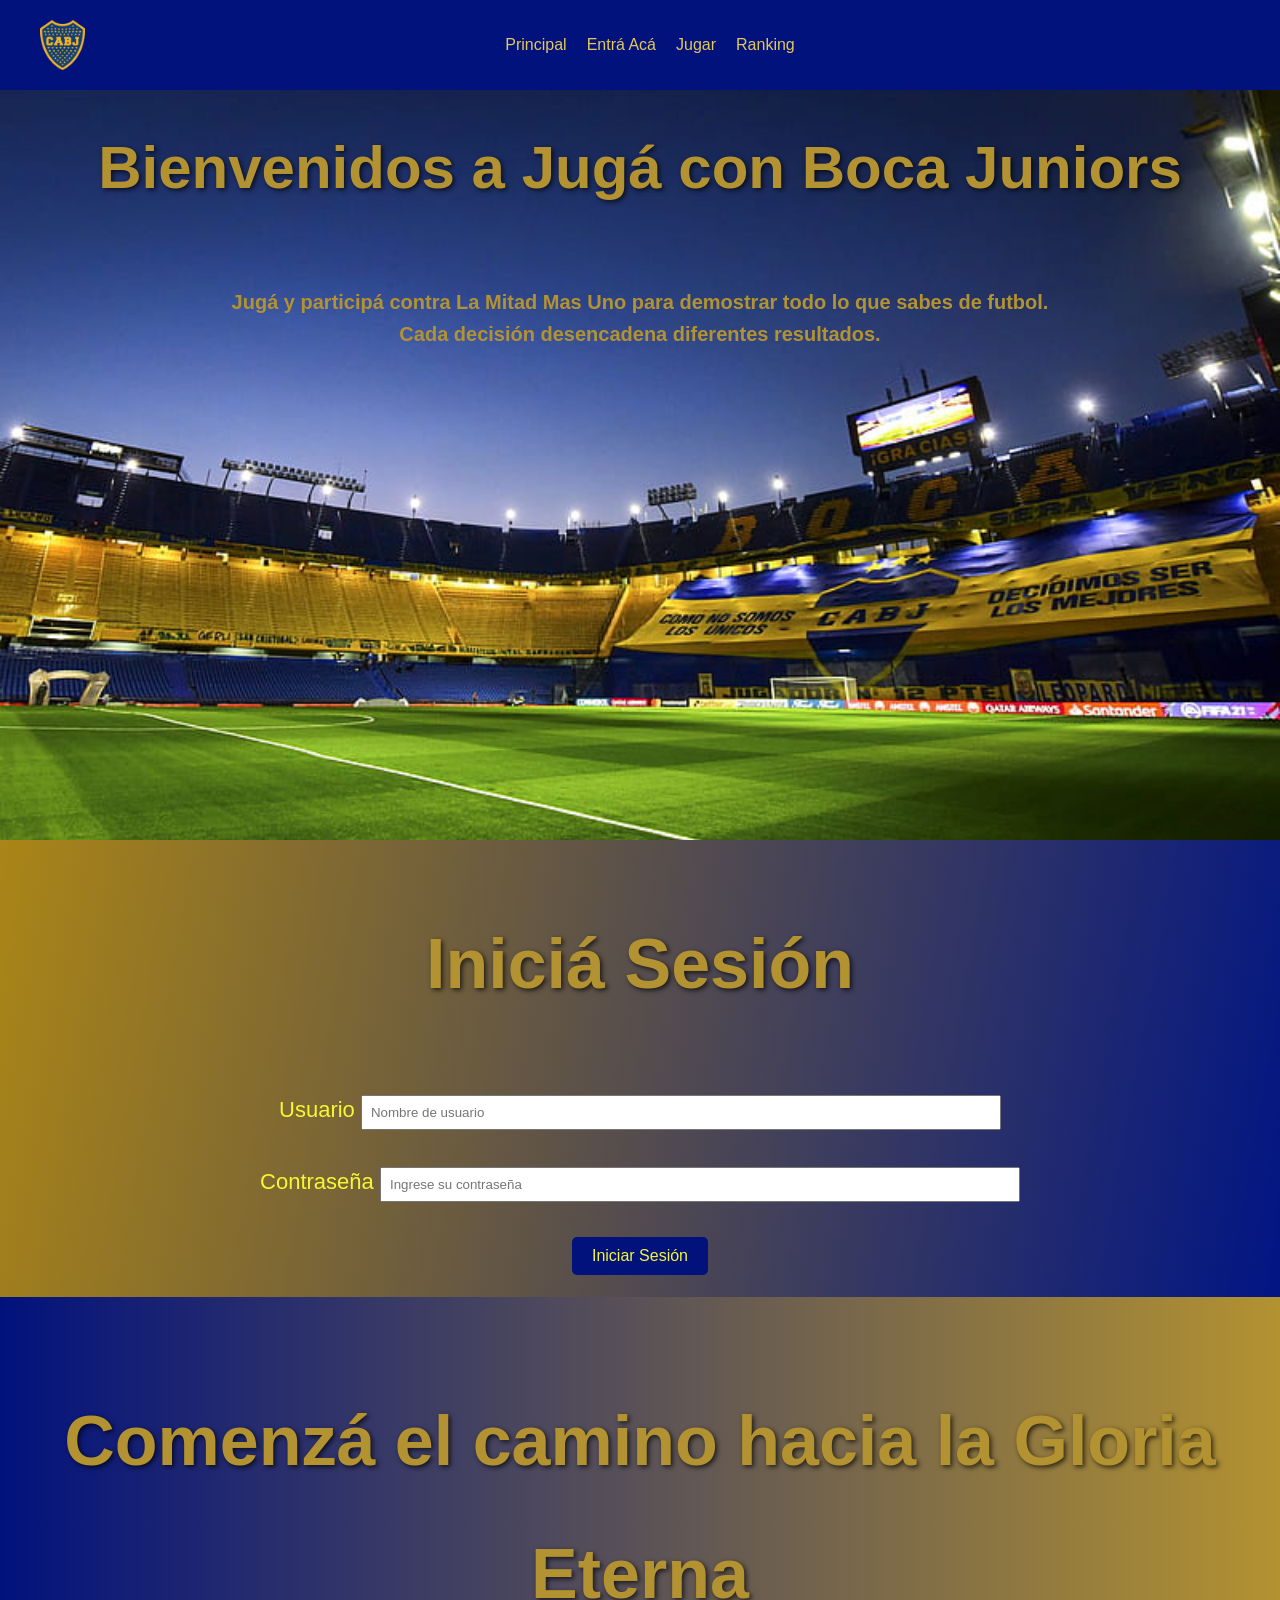
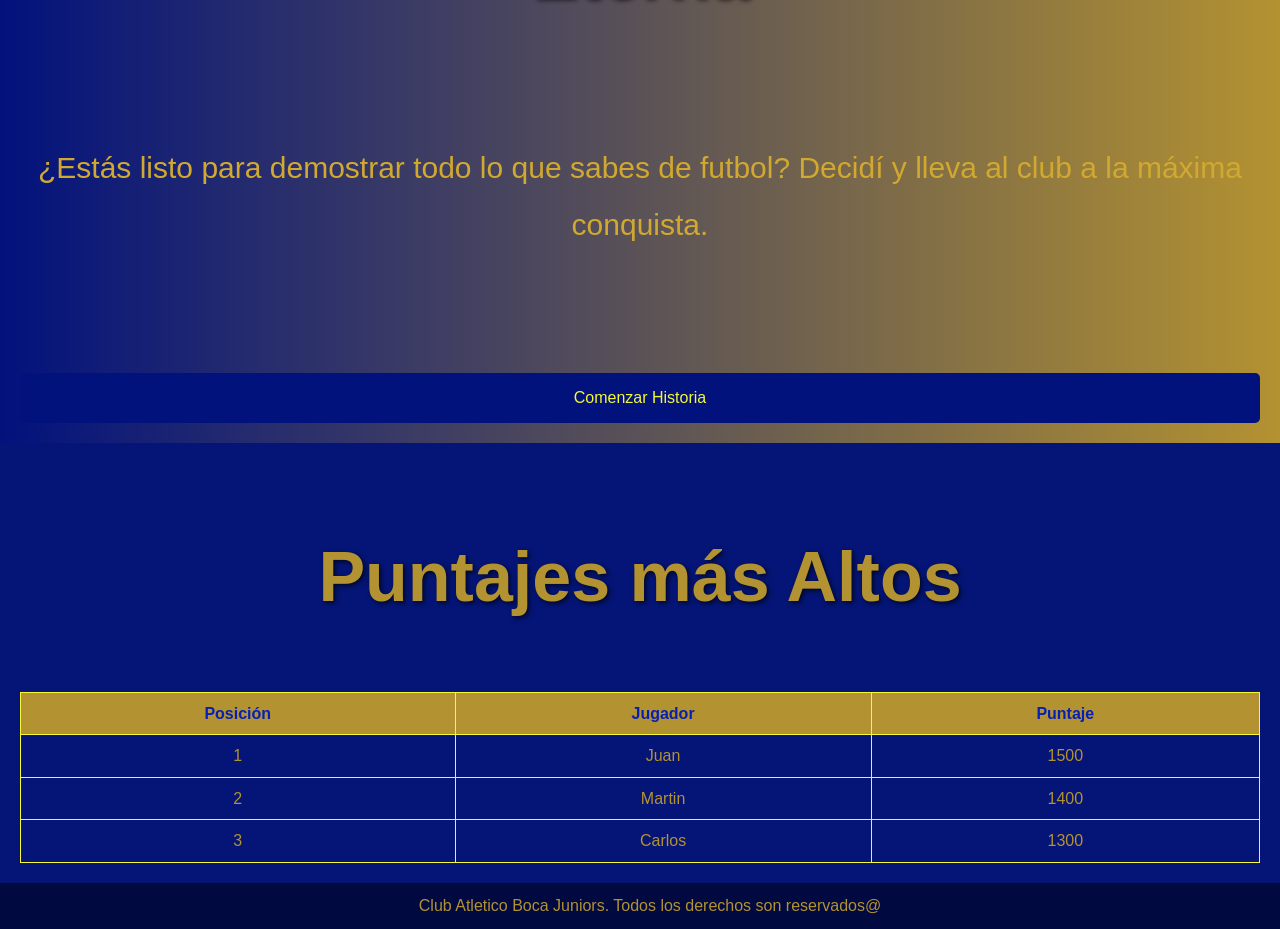
<file: index.html>
<!DOCTYPE html>
<html lang="es">
<head>
    <meta charset="UTF-8">
    <meta name="viewport" content="width=device-width, initial-scale=1.0">
    <title>Libro Juego</title>
    <link rel="stylesheet" href="./css/index.css">
</head>
<body>
    <div class="conteiner">
        <header>
            <div class="logo">
                <a href="index.html" class="logo">
                <img src="./multimedia/logoboca.png" alt="Imagen del Escudo de boca" >
                </a>
            </div>
            
            <nav>
                <ul>
                    <li><a href="index.html">Principal</a></li>
                    <li><a href="#iniciosesion">Entrá Acá</a></li>
                    <li><a href="#historia">Jugar</a></li>
                    <li><a href="#puntajes">Ranking</a></li>
                </ul>
            </nav>
        </header>
    <main>
        <section id="presentacion">
            <h2>Bienvenidos a Jugá con Boca Juniors</h2>
            <h3>Jugá y participá contra La Mitad Mas Uno para demostrar todo lo que sabes de futbol.<br> Cada decisión desencadena diferentes resultados.</h3>
        </section>

        <section id="iniciosesion">
            <h2>Iniciá Sesión</h2>
            <form id="loginForm">
                <div class="form-group">
                    <label for="username">Usuario</label>
                    <input type="text" id="usuario" placeholder="Nombre de usuario" required>
                </div>
                <div class="form-group">
                    <label for="password">Contraseña</label>
                    <input type="password" id="contraseña" placeholder="Ingrese su contraseña" required>
                </div>
                <button type="submit" class="btn">Iniciar Sesión</button>
                <p id="errorMessage" class="error"></p>
            </form>
        </section>

        <section id="historia">
            <h2>Comenzá el camino hacia la Gloria Eterna</h2>
            <p>¿Estás listo para demostrar todo lo que sabes de futbol? Decidí y lleva al club a la máxima conquista.</p>
            <a href="capitulo1.html" class="btn">Comenzar Historia</a>
        </section>
        

        <section id="puntajes">
            <h2>Puntajes más Altos</h2>
            <table class="score-table">
                <thead>
                    <tr>
                        <th>Posición</th>
                        <th>Jugador</th>
                        <th>Puntaje</th>
                    </tr>
                </thead>
                <tbody>
                    <tr>
                        <td>1</td>
                        <td>Juan</td>
                        <td>1500</td>
                    </tr>
                    <tr>
                        <td>2</td>
                        <td>Martin</td>
                        <td>1400</td>
                    </tr>
                    <tr>
                        <td>3</td>
                        <td>Carlos</td>
                        <td>1300</td>
                    </tr>
                </tbody>
            </table>
        </section>
    </main>
    <footer>
        <p>Club Atletico Boca Juniors. Todos los derechos son reservados@</p>
    </footer>
    <script src="./js/index.js"></script>
</body>
</html>
</file>
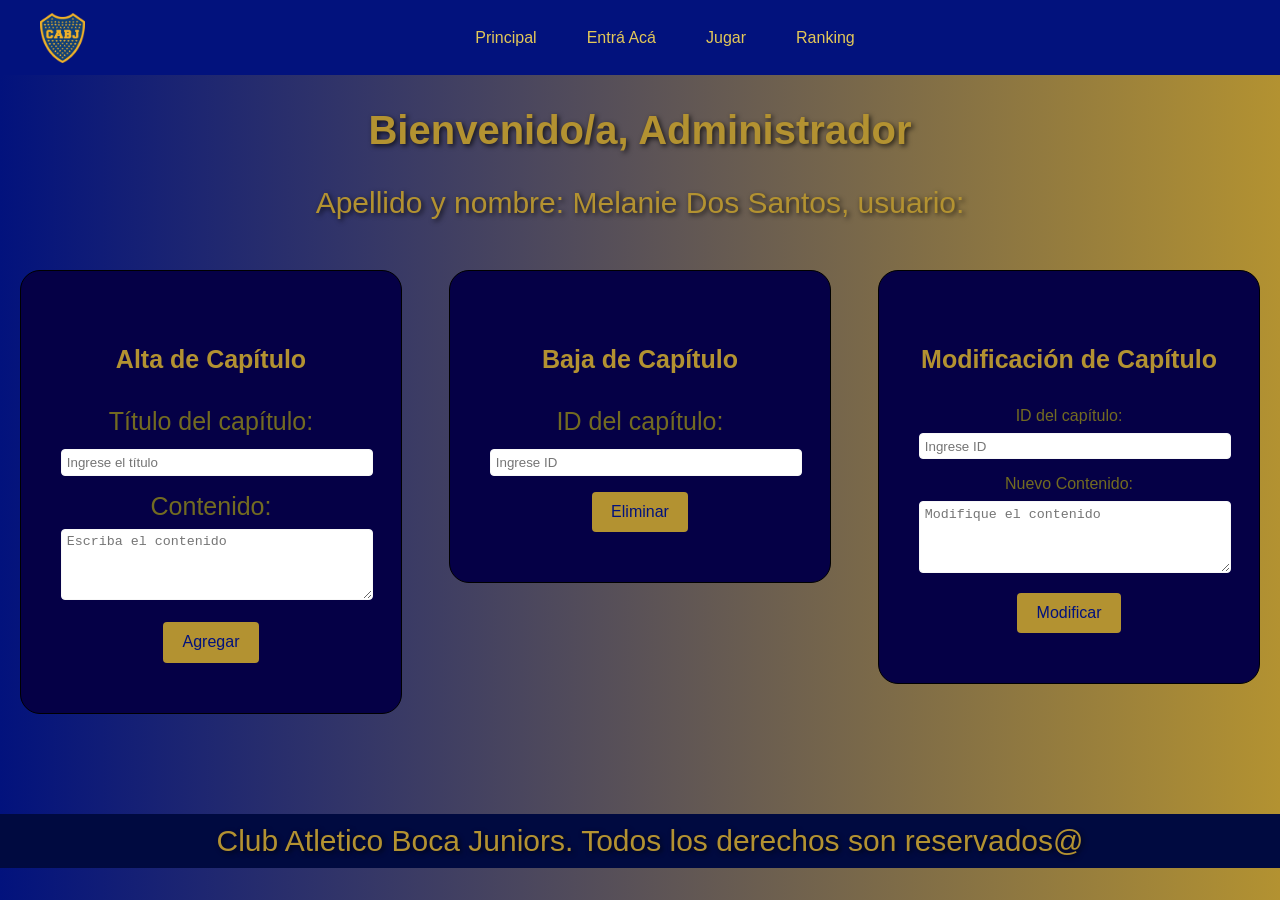
<file: admin.html>
<!DOCTYPE html>
<html lang="es">
<head>
    <meta charset="UTF-8">
    <meta name="viewport" content="width=device-width, initial-scale=1.0">
    <title>Admin - Librojuego</title>
    <link rel="stylesheet" href="./css/admin.css">
</head>
<body>
    <header>
        <div class="logo">
            <a href="index.html" class="logo">
            <img src="./multimedia/logoboca.png" alt="Imagen del Escudo de boca" >
            </a>
        </div>
        
        <nav>
            <ul>
                <li><a href="index.html">Principal</a></li>
                <li><a href="index.html#iniciosesion">Entrá Acá</a></li>
                <li><a href="index.html#historia">Jugar</a></li>
                <li><a href="index.html#puntajes">Ranking</a></li>
            </ul>
        </nav>
    </header>
    <section id="bienvenida">
        <h1 id="mensajebienvenida"></h1>
        <p>Apellido y nombre: Melanie Dos Santos, usuario: <span id="userDetails"></span></p>

        <section>
            <h3></h3>
            <div class="abm-formularios">
                    <div class="Alta">
                        <h4>Alta de Capítulo</h4>
                        <label for="titulo">Título del capítulo:</label>
                        <input type="text" id="titulo" name="titulo" placeholder="Ingrese el título"><br>
                        <label for="contenido">Contenido:</label>
                        <textarea id="contenido" name="contenido" rows="4" placeholder="Escriba el contenido"></textarea><br>
                        <button type="submit">Agregar</button>
                    </div>
                    <div class="Baja">
                        <h4>Baja de Capítulo</h4>
                        <label for="capitulo-id">ID del capítulo:</label>
                        <input type="text" id="capitulo-id" name="capitulo-id" placeholder="Ingrese ID"><br>
                        <button type="submit">Eliminar</button>
                    </div>
                    <div class="Modificar">
                        <h4>Modificación de Capítulo</h4>
                        <label for="mod-id">ID del capítulo:</label>
                        <input type="text" id="mod-id" name="mod-id" placeholder="Ingrese ID"><br>
                        <label for="nuevo-contenido">Nuevo Contenido:</label>
                        <textarea id="nuevo-contenido" name="nuevo-contenido" rows="4" placeholder="Modifique el contenido"></textarea><br>
                        <button type="submit">Modificar</button>
                    </div>
            </div>
        </section>
        <script src="./js/admin.js"></script>
    <footer>
        <p>Club Atletico Boca Juniors. Todos los derechos son reservados@</p>
    </footer>
    <script>

    </script>
</body>
</html>
</file>
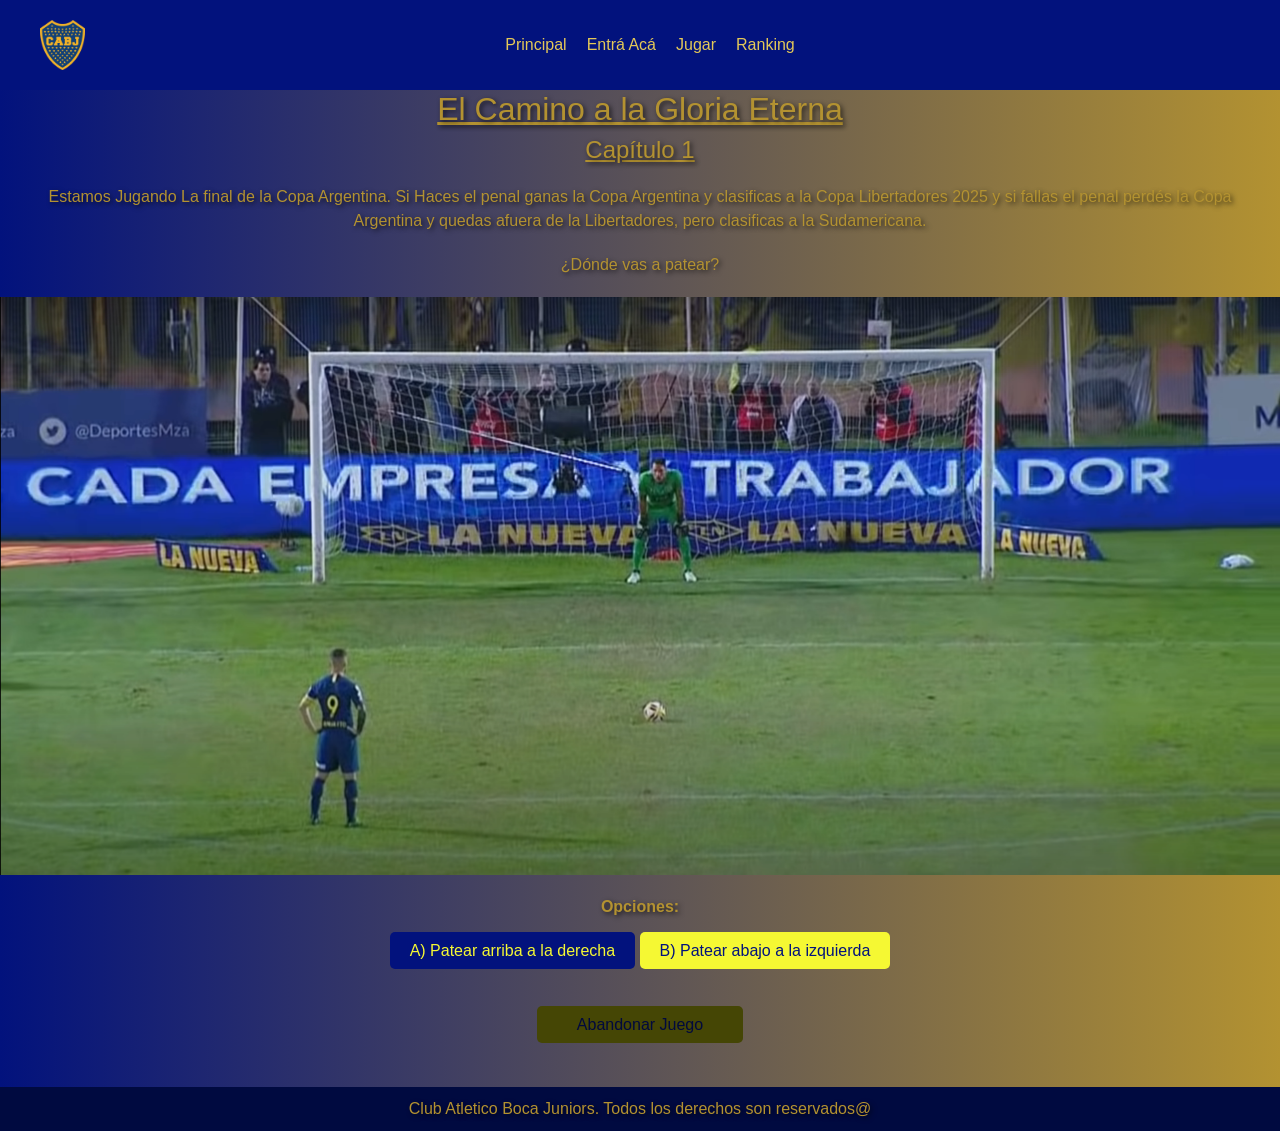
<file: capitulo1.html>
<!DOCTYPE html>
<html lang="es">
<head>
    <meta charset="UTF-8">
    <meta name="viewport" content="width=device-width, initial-scale=1.0">
    <title>Libro Juego - Capítulo 1</title>
    <link href="https://cdn.jsdelivr.net/npm/bootstrap@5.3.0/dist/css/bootstrap.min.css" rel="stylesheet">
    <link rel="stylesheet" href="./css/capitulo1.css">

</head>
<body>
    <header>
        <div class="logo">
            <a href="index.html" class="logo">
            <img src="./multimedia/logoboca.png" alt="Imagen del Escudo de boca" >
            </a>
        </div>
        
        <nav>
            <ul>
                <li><a href="index.html">Principal</a></li>
                <li><a href="index.html#iniciosesion">Entrá Acá</a></li>
                <li><a href="index.html#historia">Jugar</a></li>
                <li><a href="index.html#puntajes">Ranking</a></li>
            </ul>
        </nav>
    </header>
    <h1>El Camino a la Gloria Eterna</h1>
    <h2>Capítulo 1</h2>
    <p>Estamos Jugando La final de la Copa Argentina. Si Haces el penal ganas la Copa Argentina y clasificas a la Copa Libertadores 2025 y si fallas el penal perdés la Copa Argentina y quedas afuera de la Libertadores, pero clasificas a la Sudamericana. 
    </p>
    <p>¿Dónde vas a patear?</p>
    <img src="./multimedia/PenalCopaArgentina.png" alt="PenalCopaArgentina" class="img-fluid" style="max-width: 100%; height: auto;">
    <div class="opciones">
        <p><strong>Opciones:</strong></p>
        <a href="capitulo2lib.html" class="btnA">A) Patear arriba a la derecha</a>
        <a href="capitulo2sud.html" class="btnB">B) Patear abajo a la izquierda</a>
    </div>
    <div class="abandonar">
        <a href="index.html" class="btnC"> Abandonar Juego</a>
    </div>
</div>
<footer>
    <p>Club Atletico Boca Juniors. Todos los derechos son reservados@</p>
</footer>
</body>
</html>
</file>
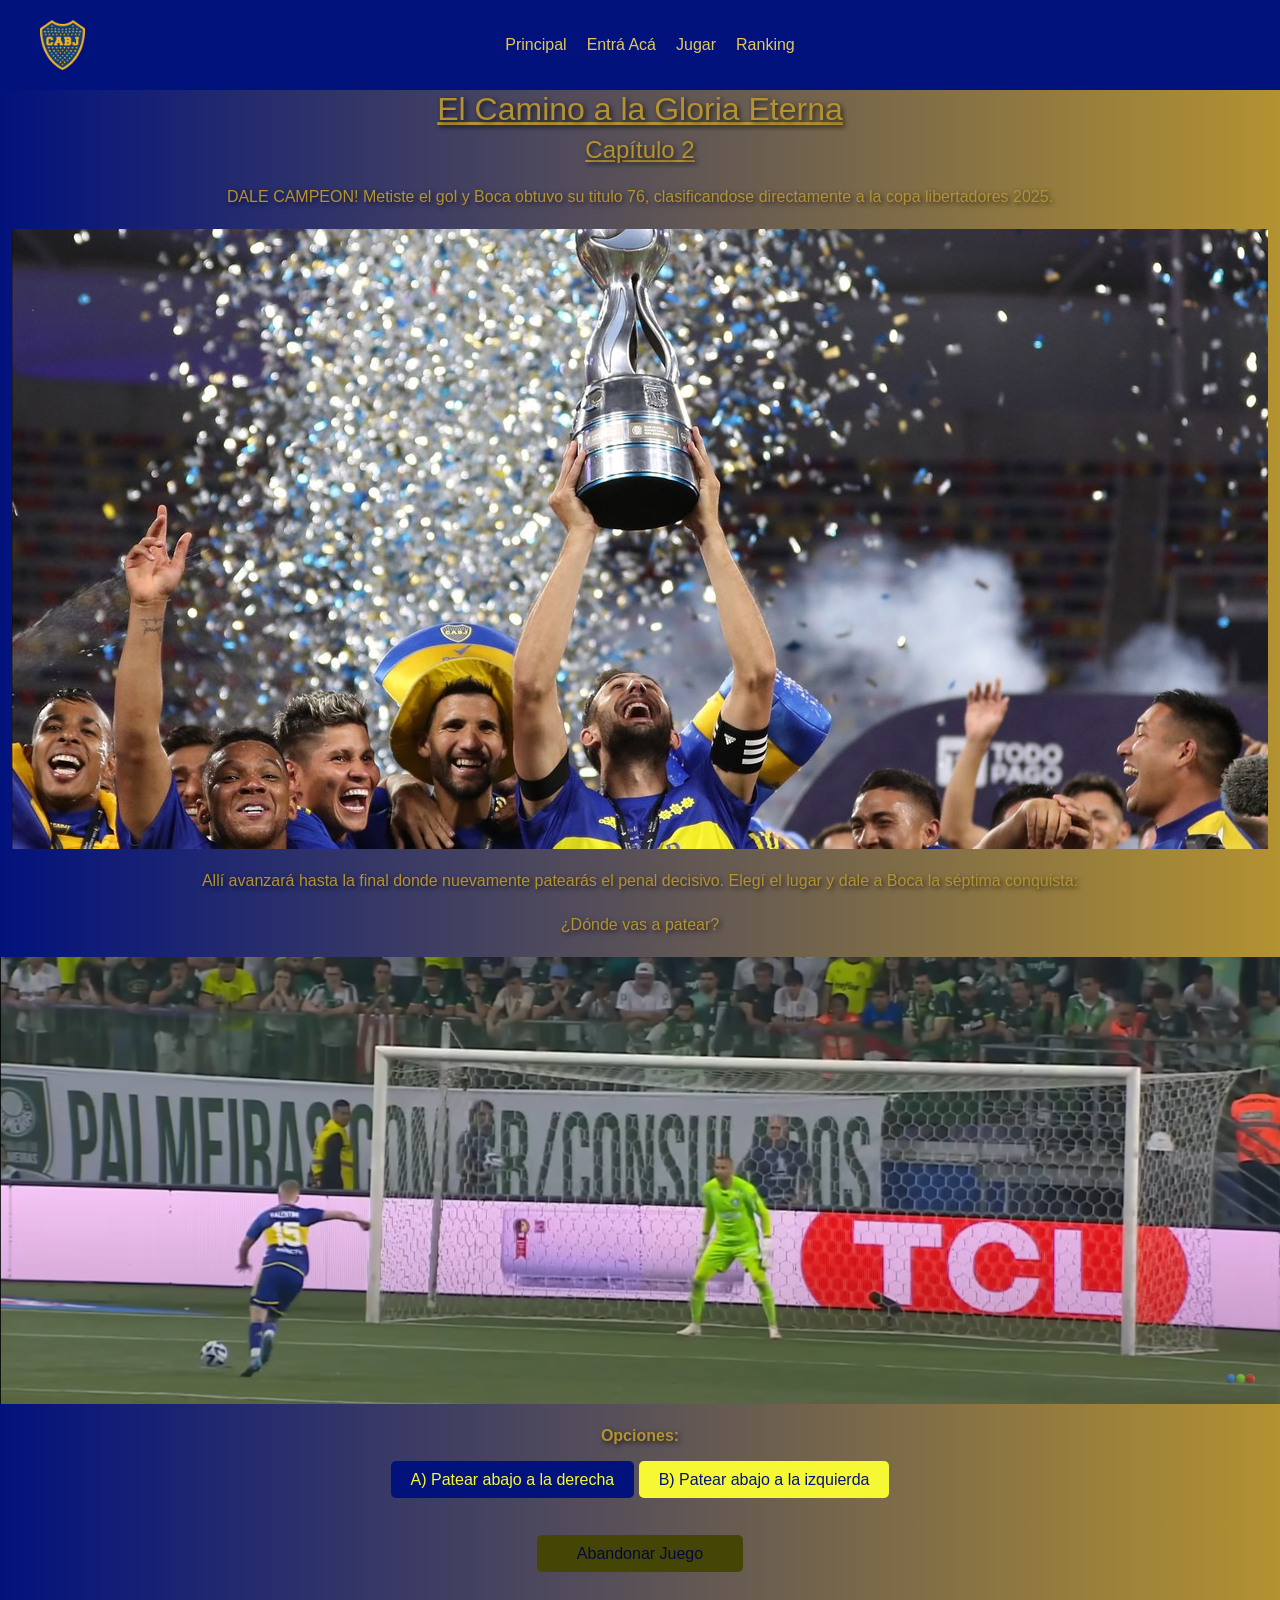
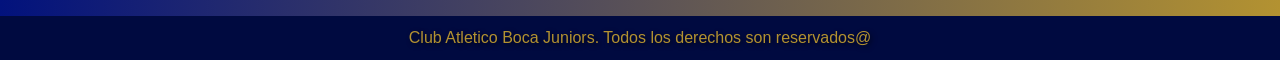
<file: capitulo2lib.html>
<!DOCTYPE html>
<html lang="es">
<head>
    <meta charset="UTF-8">
    <meta name="viewport" content="width=device-width, initial-scale=1.0">
    <title>Libro Juego - Capítulo 1</title>
    <link href="https://cdn.jsdelivr.net/npm/bootstrap@5.3.0/dist/css/bootstrap.min.css" rel="stylesheet">
    <link rel="stylesheet" href="./css/capitulo2lib.css">

</head>
<body>
    <header>
        <div class="logo">
            <a href="index.html" class="logo">
            <img src="./multimedia/logoboca.png" alt="Imagen del Escudo de boca" >
            </a>
        </div>
        
        <nav>
            <ul>
                <li><a href="index.html">Principal</a></li>
                <li><a href="index.html#iniciosesion">Entrá Acá</a></li>
                <li><a href="index.html#historia">Jugar</a></li>
                <li><a href="index.html#puntajes">Ranking</a></li>
            </ul>
        </nav>
    </header>
    <h1>El Camino a la Gloria Eterna</h1>
    <h2>Capítulo 2</h2>
    <p>DALE CAMPEON! Metiste el gol y Boca obtuvo su titulo 76, clasificandose directamente a la copa libertadores 2025.</p>
    <img src="./multimedia/CampeonArg.jpg" alt="CampeonCopaArgentina" class="img-fluid" style="max-width: 100%; height: auto;">
    <p>Allí avanzará hasta la final donde nuevamente patearás el penal decisivo. Elegí el lugar y dale a Boca la séptima conquista: </p>
    <p>¿Dónde vas a patear?</p>
    <img src="./multimedia/PenalLibertadores.png" alt="PenalCopaLibertadores" class="img-fluid" style="max-width: 100%; height: auto;">
    <div class="opciones">
        <p><strong>Opciones:</strong></p>
        <a href="capitulo3lostlib.html" class="btnA">A) Patear abajo a la derecha</a>
        <a href="capitulo3winlib.html" class="btnB">B) Patear abajo a la izquierda</a>
    </div>
    <div class="abandonar">
        <a href="index.html" class="btnC"> Abandonar Juego</a>
    </div>
</div>
<footer>
    <p>Club Atletico Boca Juniors. Todos los derechos son reservados@</p>
</footer>
</body>
</html>
</file>
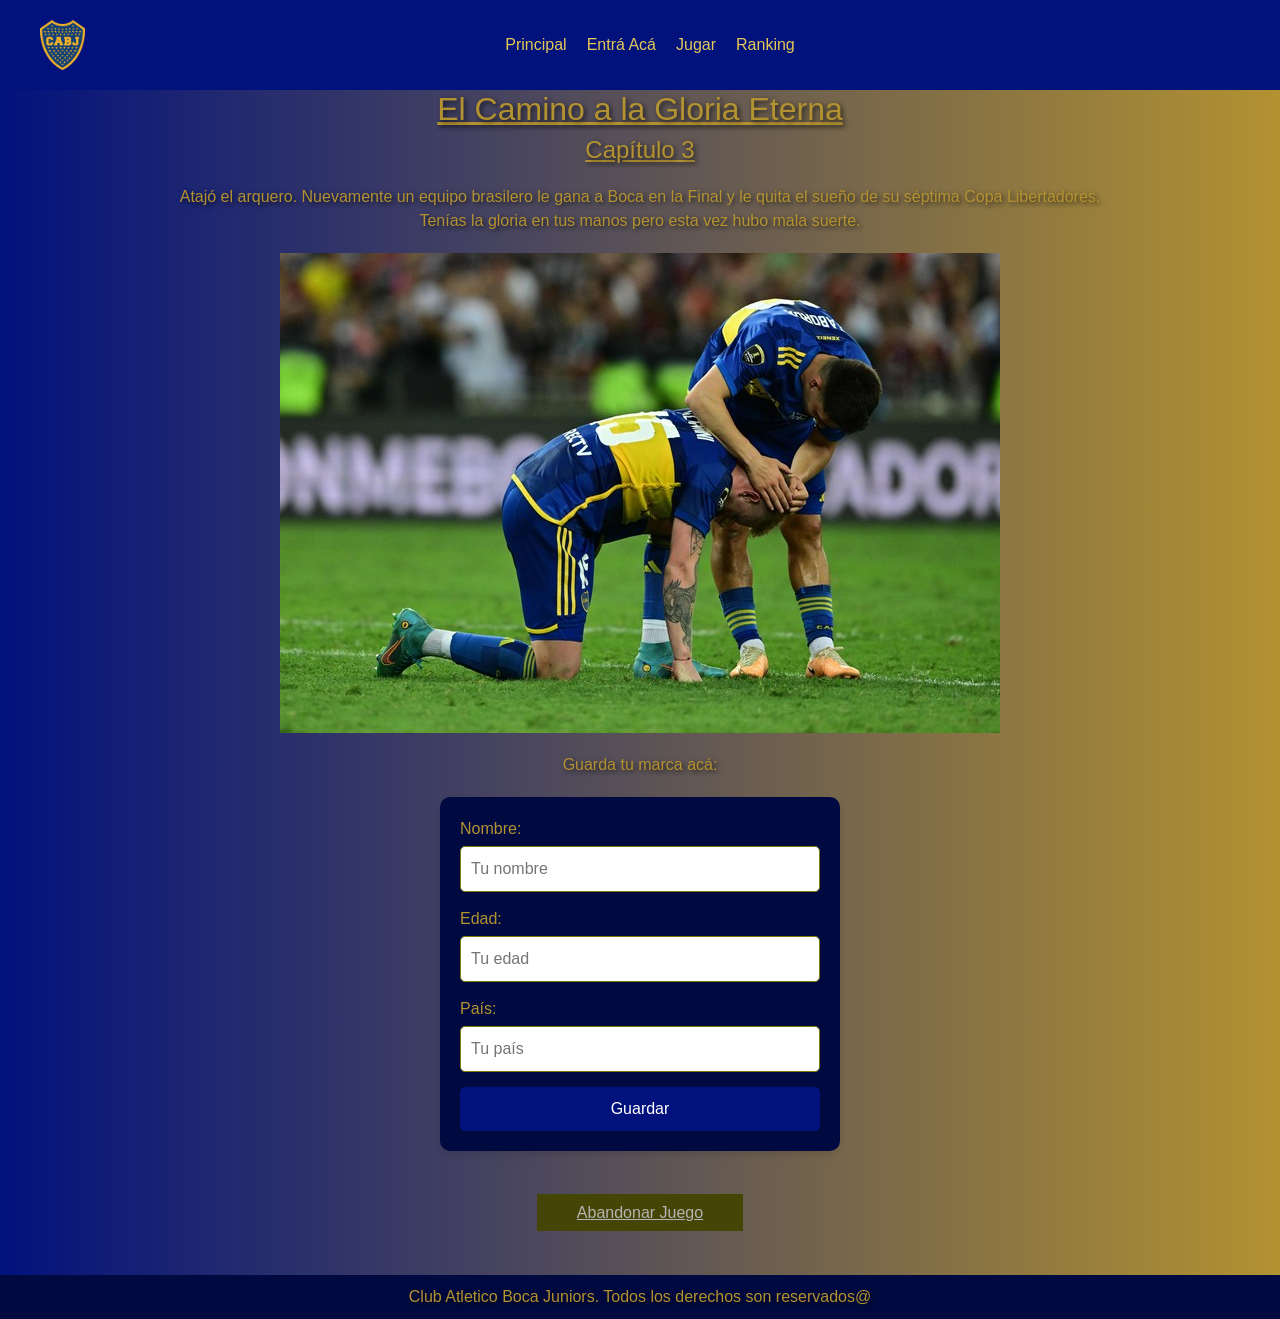
<file: capitulo3lostlib.html>
<!DOCTYPE html>
<html lang="es">
<head>
    <meta charset="UTF-8">
    <meta name="viewport" content="width=device-width, initial-scale=1.0">
    <title>Libro Juego - Capítulo 3</title>
    <link href="https://cdn.jsdelivr.net/npm/bootstrap@5.3.0/dist/css/bootstrap.min.css" rel="stylesheet">
    <link rel="stylesheet" href="./css/capitulo3winlib.css">
</head>
<body>
    <header>
        <div class="logo">
            <a href="index.html" class="logo">
            <img src="./multimedia/logoboca.png" alt="Imagen del Escudo de boca" >
            </a>
        </div>
        
        <nav>
            <ul>
                <li><a href="index.html">Principal</a></li>
                <li><a href="index.html#iniciosesion">Entrá Acá</a></li>
                <li><a href="index.html#historia">Jugar</a></li>
                <li><a href="index.html#puntajes">Ranking</a></li>
            </ul>
        </nav>
    </header>
    <h1>El Camino a la Gloria Eterna</h1>
    <h2>Capítulo 3</h2>
    <p>Atajó el arquero. Nuevamente un equipo brasilero le gana a Boca en la Final y le quita el sueño de su séptima Copa Libertadores.<br> Tenías la gloria en tus manos pero esta vez hubo mala suerte.</p>
    <img src="./multimedia/perdiolibertadores.jpg" alt="DerrotaLibertadores" class="img-fluid" style="max-width: 100%; height: auto;">
    <p>Guarda tu marca acá:</p>
    <div class="form-container">
        <form>
            <label for="nombre">Nombre:</label>
            <input type="text" id="nombre" name="nombre" placeholder="Tu nombre">
            
            <label for="edad">Edad:</label>
            <input type="number" id="edad" name="edad" placeholder="Tu edad">
            
            <label for="pais">País:</label>
            <input type="text" id="pais" name="pais" placeholder="Tu país">
            
            <button type="submit">Guardar</button>
        </form>
    </div>
    <div class="abandonar">
        <a href="index.html" class="btnC"> Abandonar Juego</a>
    </div>
    <div class="footerconteiner"></div>
<footer>
    <p>Club Atletico Boca Juniors. Todos los derechos son reservados@</p>
</footer>
</div>
</body>
</html>
</file>
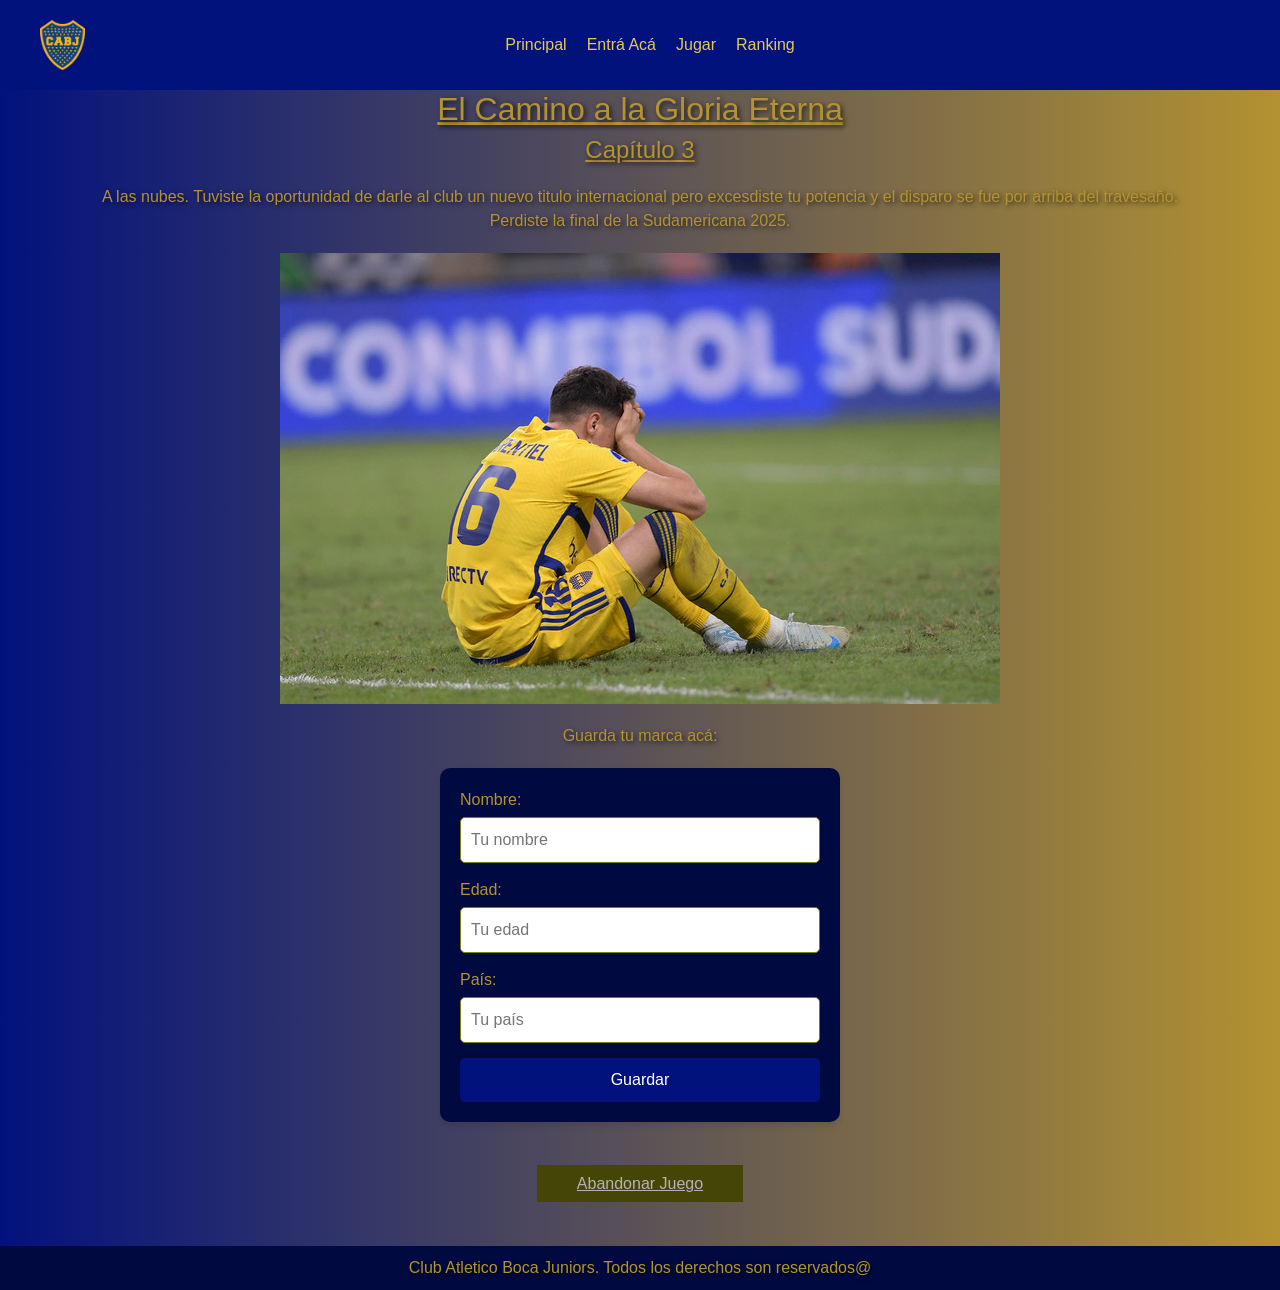
<file: capitulo3lostsud.html>
<!DOCTYPE html>
<html lang="es">
<head>
    <meta charset="UTF-8">
    <meta name="viewport" content="width=device-width, initial-scale=1.0">
    <title>Libro Juego - Capítulo 1</title>
    <link href="https://cdn.jsdelivr.net/npm/bootstrap@5.3.0/dist/css/bootstrap.min.css" rel="stylesheet">
    <link rel="stylesheet" href="./css/capitulo3winlib.css">

</head>
<body>
    <header>
        <div class="logo">
            <a href="index.html" class="logo">
            <img src="./multimedia/logoboca.png" alt="Imagen del Escudo de boca" >
            </a>
        </div>
        
        <nav>
            <ul>
                <li><a href="index.html">Principal</a></li>
                <li><a href="index.html#iniciosesion">Entrá Acá</a></li>
                <li><a href="index.html#historia">Jugar</a></li>
                <li><a href="index.html#puntajes">Ranking</a></li>
            </ul>
        </nav>
    </header>
    <h1>El Camino a la Gloria Eterna</h1>
    <h2>Capítulo 3</h2>
    <p>A las nubes. Tuviste la oportunidad de darle al club un nuevo titulo internacional pero excesdiste tu potencia y el disparo se fue por arriba del travesaño.<br> Perdiste la final de la Sudamericana 2025.</p>
    <img src="./multimedia/perdiosudamericana.jpg" alt="DerrotaSudamericana" class="img-fluid" style="max-width: 100%; height: auto;">
    <p>Guarda tu marca acá:</p>
    <div class="form-container">
        <form>
            <label for="nombre">Nombre:</label>
            <input type="text" id="nombre" name="nombre" placeholder="Tu nombre">
            
            <label for="edad">Edad:</label>
            <input type="number" id="edad" name="edad" placeholder="Tu edad">
            
            <label for="pais">País:</label>
            <input type="text" id="pais" name="pais" placeholder="Tu país">
            
            <button type="submit">Guardar</button>
        </form>
    </div>
    <div class="abandonar">
        <a href="index.html" class="btnC"> Abandonar Juego</a>
    </div>
    <div class="footerconteiner"></div>
<footer>
    <p>Club Atletico Boca Juniors. Todos los derechos son reservados@</p>
</footer>
</div>
</body>
</html>
</file>
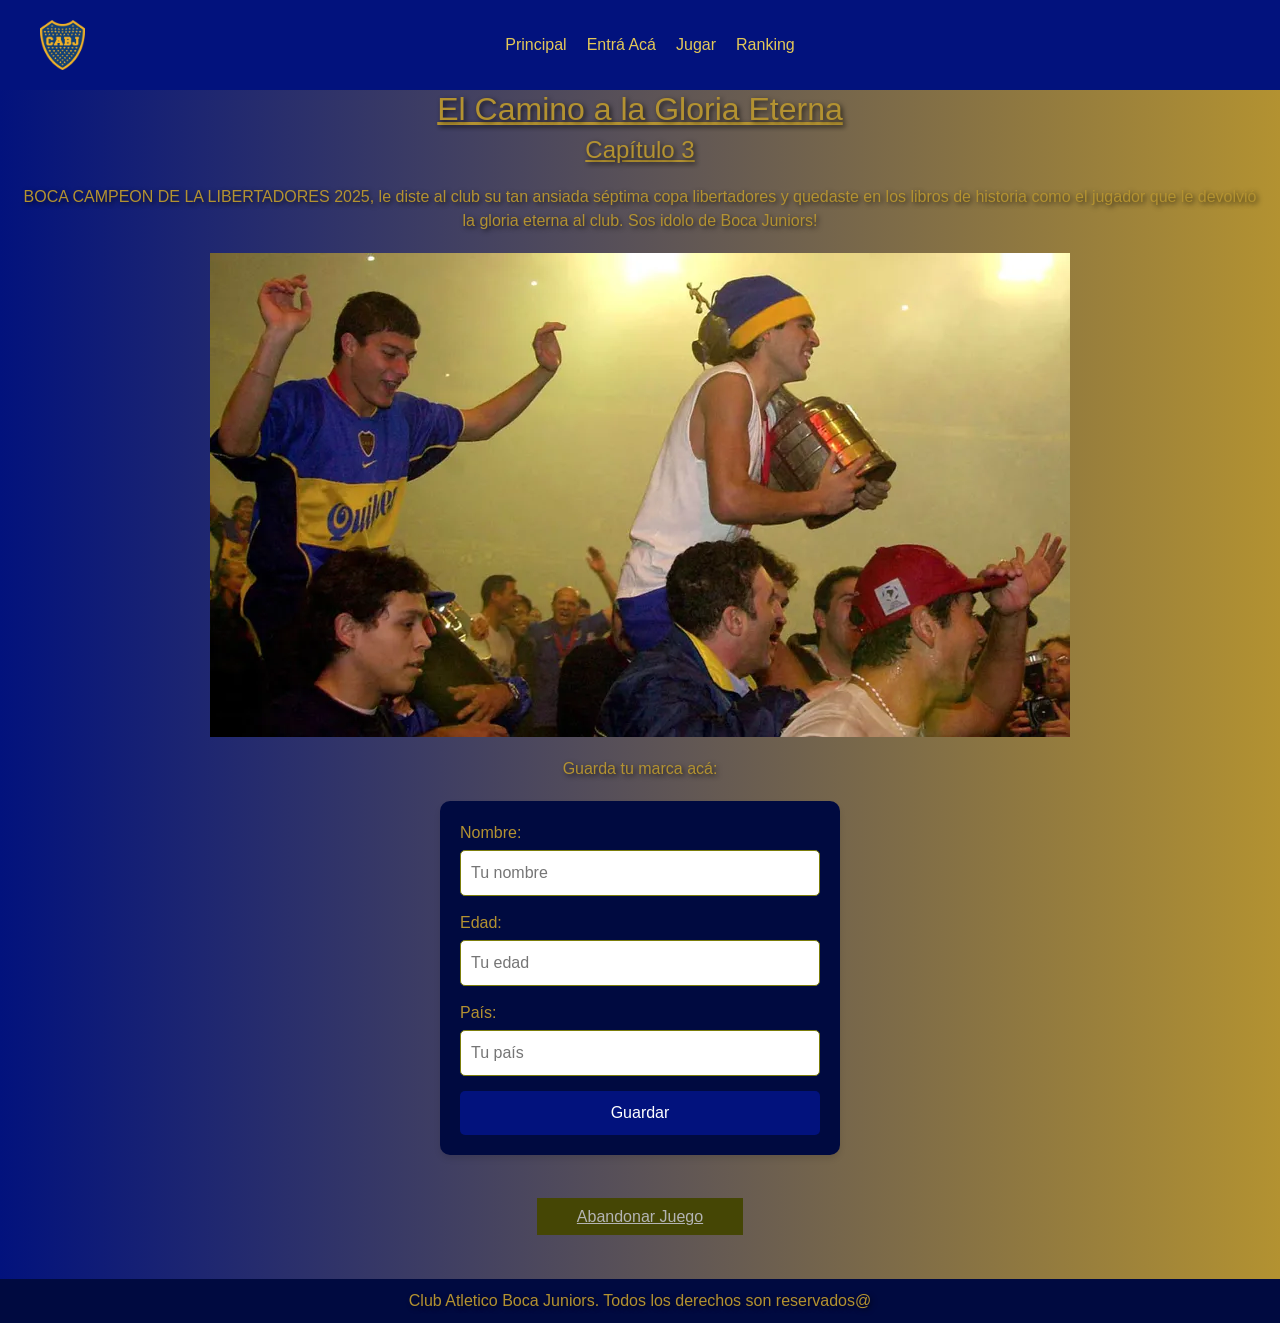
<file: capitulo3winlib.html>
<!DOCTYPE html>
<html lang="es">
<head>
    <meta charset="UTF-8">
    <meta name="viewport" content="width=device-width, initial-scale=1.0">
    <title>Libro Juego - Capítulo 1</title>
    <link href="https://cdn.jsdelivr.net/npm/bootstrap@5.3.0/dist/css/bootstrap.min.css" rel="stylesheet">
    <link rel="stylesheet" href="./css/capitulo3winlib.css">

</head>
<body>
    <header>
        <div class="logo">
            <a href="index.html" class="logo">
            <img src="./multimedia/logoboca.png" alt="Imagen del Escudo de boca" >
            </a>
        </div>
        
        <nav>
            <ul>
                <li><a href="index.html">Principal</a></li>
                <li><a href="index.html#iniciosesion">Entrá Acá</a></li>
                <li><a href="index.html#historia">Jugar</a></li>
                <li><a href="index.html#puntajes">Ranking</a></li>
            </ul>
        </nav>
    </header>
    <h1>El Camino a la Gloria Eterna</h1>
    <h2>Capítulo 3</h2>
    <p>BOCA CAMPEON DE LA LIBERTADORES 2025, le diste al club su tan ansiada séptima copa libertadores y quedaste en los libros de historia como el jugador que le devolvió la gloria eterna al club. Sos idolo de Boca Juniors!</p>
    <img src="./multimedia/campeonlib.jpg" alt="PenalCopaArgentina" class="img-fluid" style="max-width: 100%; height: auto;">
    <p>Guarda tu marca acá:</p>
    <div class="form-container">
        <form>
            <label for="nombre">Nombre:</label>
            <input type="text" id="nombre" name="nombre" placeholder="Tu nombre">
            
            <label for="edad">Edad:</label>
            <input type="number" id="edad" name="edad" placeholder="Tu edad">
            
            <label for="pais">País:</label>
            <input type="text" id="pais" name="pais" placeholder="Tu país">
            
            <button type="submit">Guardar</button>
        </form>
    </div>
    <div class="abandonar">
        <a href="index.html" class="btnC"> Abandonar Juego</a>
    </div>
    <div class="footerconteiner"></div>
<footer>
    <p>Club Atletico Boca Juniors. Todos los derechos son reservados@</p>
</footer>
</div>
</body>
</html>
</file>
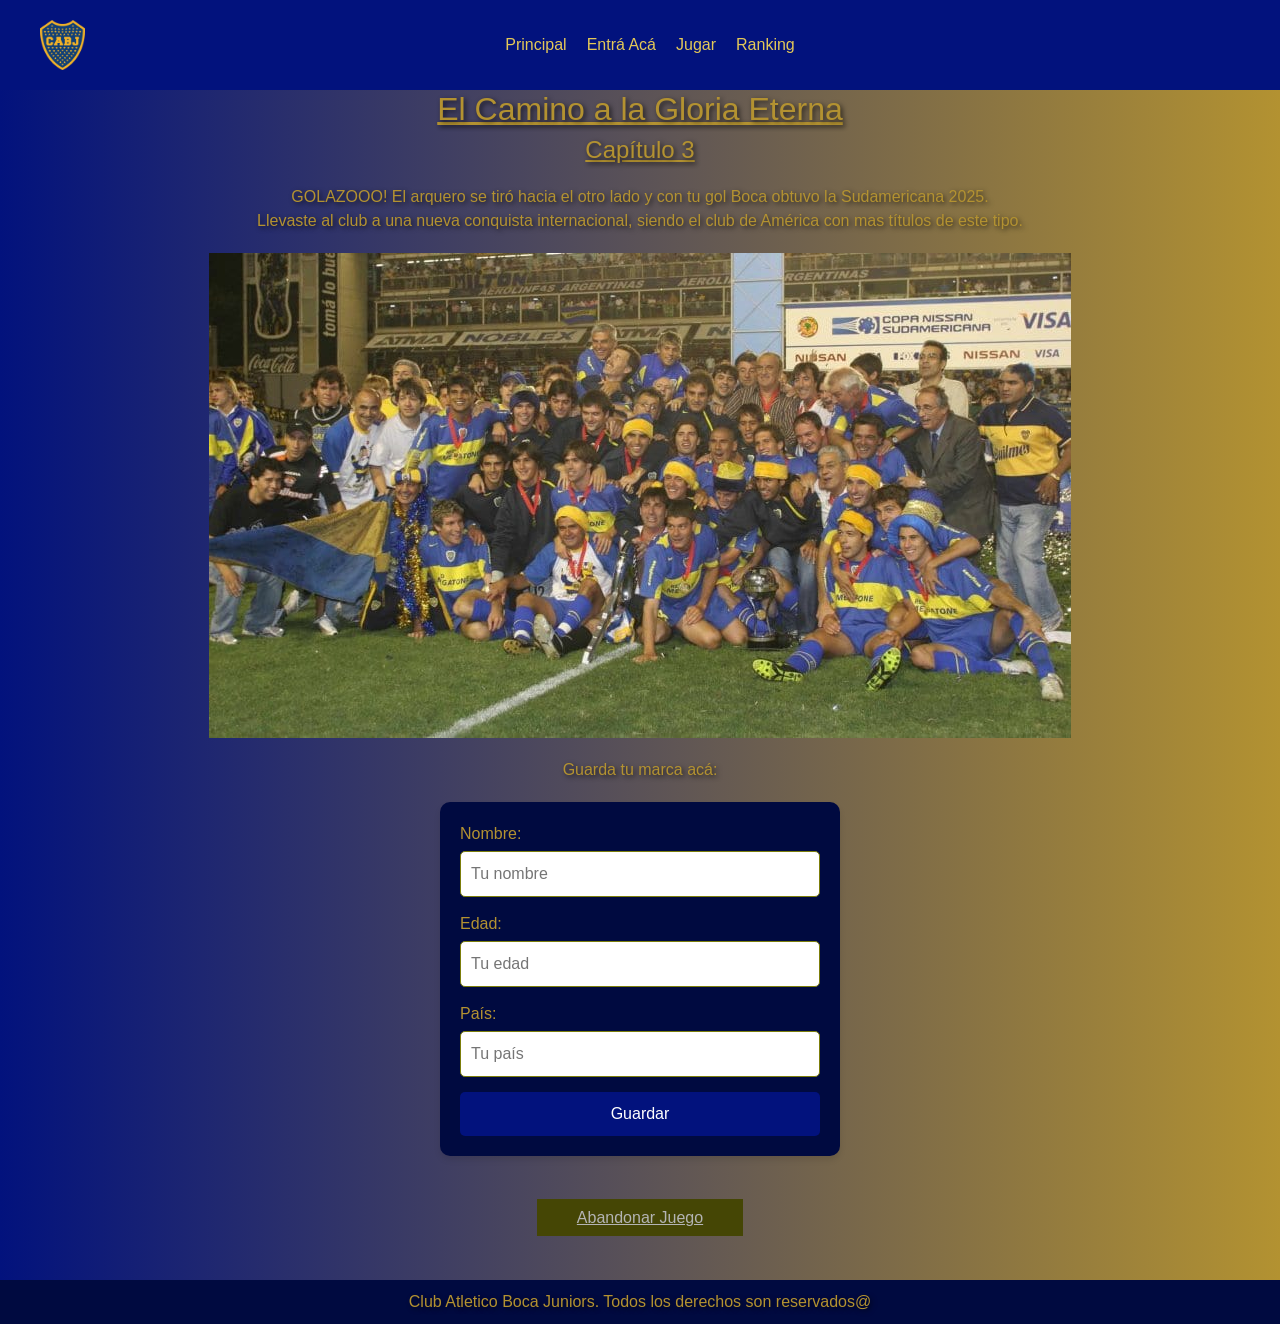
<file: capitulo3winsud.html>
<!DOCTYPE html>
<html lang="es">
<head>
    <meta charset="UTF-8">
    <meta name="viewport" content="width=device-width, initial-scale=1.0">
    <title>Libro Juego - Capítulo 1</title>
    <link href="https://cdn.jsdelivr.net/npm/bootstrap@5.3.0/dist/css/bootstrap.min.css" rel="stylesheet">
    <link rel="stylesheet" href="./css/capitulo3winlib.css">

</head>
<body>
    <header>
        <div class="logo">
            <a href="index.html" class="logo">
            <img src="./multimedia/logoboca.png" alt="Imagen del Escudo de boca" >
            </a>
        </div>
        
        <nav>
            <ul>
                <li><a href="index.html">Principal</a></li>
                <li><a href="index.html#iniciosesion">Entrá Acá</a></li>
                <li><a href="index.html#historia">Jugar</a></li>
                <li><a href="index.html#puntajes">Ranking</a></li>
            </ul>
        </nav>
    </header>
    <h1>El Camino a la Gloria Eterna</h1>
    <h2>Capítulo 3</h2>
    <p>GOLAZOOO! El arquero se tiró hacia el otro lado y con tu gol Boca obtuvo la Sudamericana 2025.<br> Llevaste al club a una nueva conquista internacional, siendo el club de América con mas títulos de este tipo.
    </p>
    <img src="./multimedia/campeonsudamericana.jpg" alt="campeonsudamericana" class="img-fluid" style="max-width: 100%; height: auto;">
    <p>Guarda tu marca acá:</p>
    <div class="form-container">
        <form>
            <label for="nombre">Nombre:</label>
            <input type="text" id="nombre" name="nombre" placeholder="Tu nombre">
            
            <label for="edad">Edad:</label>
            <input type="number" id="edad" name="edad" placeholder="Tu edad">
            
            <label for="pais">País:</label>
            <input type="text" id="pais" name="pais" placeholder="Tu país">
            
            <button type="submit">Guardar</button>
        </form>
    </div>
    <div class="abandonar">
        <a href="index.html" class="btnC"> Abandonar Juego</a>
    </div>
    <div class="footerconteiner"></div>
<footer>
    <p>Club Atletico Boca Juniors. Todos los derechos son reservados@</p>
</footer>
</div>
</body>
</html>
</file>
<file: css/index.css>
body {
    font-family: Arial, sans-serif;
    margin: 0;
    padding: 0;
    line-height: 1.6;
    background-color: #000000;
    overflow-x: hidden;
}
header {
    background: #02127d;
    height: 10vh; 
    max-width: 100%;
    display: flex;
    justify-content: center;
    align-items: center;
    padding: 0 20px;
}
.logo img {
    width: 45px;
    height: 50px;
}
.logo {
    position: absolute;
    left: 20px;
    display: flex;
    align-items: center;
}
nav ul {
    display: flex;
    flex-wrap: wrap;
    justify-content: center;
    list-style: none;
    padding: 0;
    margin: 0;
}
nav ul li {
    margin-left: 20px;
}
nav ul li a {
    color: rgb(228, 200, 88);
    text-decoration: none;
    font-size: 1rem;
}
nav ul li a:hover {
    color: white;
    transition: color 0.3s ease;
}
#presentacion {
    margin: 0;
    height: 90vh;
    width: 100%;
    text-align: center;
    background-image: url("../multimedia/presentacion.jpg");
    background-size: cover;
    background-position: center;
    display: flex;
    flex-direction: column;
    align-items: center;
}
#presentacion h2 {
    font-size: 60px;
    margin-top: 30px;
    color: #b39231;
    text-shadow: 2px 2px 5px rgba(0, 0, 0, 0.7);
}
#presentacion h3 {
    font-size: 20px;
    color: #b39231;
}
@media (max-width: 480px) {
    #presentacion {
        background-size: contain;
        background-position: center 50%;
    }
}
#iniciosesion {
    text-align: center;
    margin-top: -60px;
    margin-bottom: 0;
    line-height: 1.9;
    font-size: 22px;
    color: #f5f833;
    background: linear-gradient(100deg, #aa8517, #011584);
    display: flex;
    flex-direction: column;
    justify-content: center;
}
#iniciosesion h2 {
    color: #b39231;
    font-size: 70px;
    text-shadow: 2px 2px 5px rgba(0, 0, 0, 0.7);
}
#iniciosesion .form-group {
    margin-bottom: 30px;
}
#iniciosesion .form-group input {
    width: 50%;
    padding: 8px;
    box-sizing: border-box;
}
#iniciosesion .btn {
    background-color: #02127d;
    color: #f5f833;
    border: none;
    padding: 10px 20px;
    font-size: 1rem;
    cursor: pointer;
    border-radius: 5px;
}
#iniciosesion .btn:hover {
    background-color: #0620b6;
    color: #ddd;
}
#historia {
    text-align: center;
    margin-top: 0;
    margin-bottom: 0;
    line-height: 1.9;
    font-size: 22px;
    color: #f5f833;
    background: linear-gradient(to right, #02127d, #b39231);
    display: flex;
    flex-direction: column;
    justify-content: center;
    padding: 20px;
}
#historia h2 {
    font-size: 70px;
    color: #b39231;
    text-shadow: 2px 2px 5px rgba(0, 0, 0, 0.7);
}
#historia p {
    color: #d1a931;
    font-size: 30px;
    margin-top: 40px;
}
#historia .btn {
    margin-top: 90px;
    background-color: #02127d;
    color: #f5f833;
    border: none;
    padding: 10px 20px;
    font-size: 1rem;
    cursor: pointer;
    border-radius: 5px; 
    text-decoration: none;
    width: 200pxpx;
}
#historia .btn:hover {
    background-color: #0620b6;
    color:#ddd
}
#puntajes {
    background-color: #041577;
    padding: 20px;
}
#puntajes h2 {
    text-align: center;
    font-size: 70px;
    color: #b39231;
    text-shadow: 2px 2px 5px rgba(0, 0, 0, 0.7);
}
.score-table {
    width: 100%;
    border-collapse: collapse;
    text-align: center;
    color: #b39231;
}
.score-table th, .score-table td {
    border: 1px solid #f5f833;
    padding: 8px;
}
.score-table th {
    background-color: #b39231;
    color: #0620b6;
}
@media (max-width: 768px) {
    #presentacion h2 {
        font-size: 45px;
    }
    #iniciosesion h2 {
        font-size: 50px;
    }
    #historia h2 {
        font-size: 45px;
    }
    #puntajes h2 {
        font-size: 45px;
    }
    .score-table {
        font-size: 0.9rem;
        overflow-x: auto;
    }
    .score-table th, .score-table td {
        padding: 10px;
    }
    #iniciosesion, #historia, #puntajes {
        padding: 20px;
    }
}
@media (max-width: 503px) {
    header {
        flex-direction: column;
        height: auto;
    }
    .logo {
        position: static;
        margin-bottom: 10px;
    }
    nav ul li {
        margin-left: 10px;
    }
    #presentacion h2 {
        font-size: 35px;
    }
    #iniciosesion h2 {
        font-size: 40px;
    }
    #historia h2 {
        font-size: 35px;
    }
    #puntajes h2 {
        font-size: 35px;
    }
    .score-table {
        font-size: 0.8rem;
        overflow-x: auto;
    }
    .score-table th, .score-table td {
        padding: 5px;
    }
    #iniciosesion .form-group input {
        width: 80%;
    }
    #iniciosesion .btn {
        font-size: 0.9rem;
    }
    #iniciosesion, #historia, #puntajes {
        padding: 15px;
    }
}
footer {
    background: #000a40;
    color: #b39231;
    text-align: center;
    padding: 10px;
    position: relative;
    bottom: 0;
    width: 100%;
}
footer p {
    margin: 0;
}
</file>
<file: css/admin.css>
body {
    font-family: Arial, sans-serif;
    margin: 0;
    padding: 0;
    background: linear-gradient(to right, #02127d, #b39231);
    color: #333;
    overflow-x: hidden;
    height: 100%;
}
header {
    background: #02127d;
    height: 75px;
    max-width: 100%;
    margin: 0;
    display: flex;
    justify-content: center; 
    align-items: center; 
    padding: 0 20px;
    margin-bottom: 0;
    padding-bottom: 0;
}
nav ul {
    display: flex; 
    list-style: none; 
    padding: 0;
    margin: 0;
}
nav ul li {
    margin-left: 50px; 
}
nav ul li a {
    color: rgb(228, 200, 88);
    text-decoration: none; 
    font-size: 16px; 
}
nav ul li a:hover{
    color:white;
    transition: color 0,3s ease;
}
.logo img {
    width: 45px;
    height: 50px;
    background: #02127d;
}
.logo {
    position: absolute;
    left: 20px;
    display: flex;
    align-items: center;
}
.container {
    max-width: 900px;
    margin: 20px auto;
    padding: 20px;
    background: white;
    box-shadow: 0 4px 8px rgba(0, 0, 0, 0.1);
    border-radius: 8px;
}
#bienvenida h1 {
    color: #b39231;
    text-align: center;
    font-size: 40px;
    text-shadow: 2px 2px 5px rgba(0, 0, 0, 0.7)
}
#bienvenida p{
    color: #b39231;
    text-align: center;
    font-size: 30px;
    text-shadow: 2px 2px 5px rgba(0, 0, 0, 0.7)
}
.abm-formularios {
    display: flex;
    justify-content: space-between;
    gap: 20px;
    flex-wrap: wrap;
    padding: 20px;
    justify-content: center;
    flex: 1;
    padding-bottom: 100px;
}
.Alta, .Baja, .Modificar {
    background-color: #050046;
    padding: 2.5rem;
    border: 1px solid #000000;
    border-radius: 20px;
    height: auto;
    max-width: 300px;
    width: 100%;
    text-align: center;
    color: #b39231;
    padding-bottom: 50px;
}
.Alta, .Baja, .Modificar h4{
    font-size: 25px;
}
@media (max-width: 768px) {
    header {
        flex-direction: column;
        height: auto;
    }
    .logo {
        position: static;
        margin-bottom: 10px;
    }
    nav ul li {
        margin-left: 10px;
    }
    .abm-formularios {
        flex-direction: column;
        align-items: center;
        justify-content: center;
        gap: 20px;
    }
    .Alta, .Baja, .Modificar {
        max-width: 90%;
        width: 100%;
    }
}
@media (min-width: 769px) {
    .abm-formularios {
        flex-direction: row;
        align-items: flex-start;
        justify-content: space-between;
    }
    .Alta, .Baja, .Modificar {
        max-width: 300px;
        width: 30%;
    }
}
label {
    display: block;
    margin-bottom: 0.5rem;
    color: #736b21;
}
input[type="text"], textarea {
    width: 100%;
    padding: 0.3rem;
    margin-bottom: 1rem;
    border: 1px solid #f8f8f8;
    border-radius: 4px;
}
button {
    background-color: #b39231;
    color: #02127d;
    border: none;
    padding: 0.7rem 1.2rem;
    cursor: pointer;
    border-radius: 4px;
    font-size: 1rem;
}
button:hover {
    background-color: #0640ff;
}
footer {
    background: #000a40;
    color: #b39231;
    text-align: center;
    padding: 10px;
    position: relative;
    bottom: 0;
    width: 100%;
}
footer p {
    margin: 0;
}
</file>
<file: css/capitulo1.css>
body {
    background: linear-gradient(to right, #02127d, #b39231);
    font-family: Arial, sans-serif;
    align-items: center;
    text-align: center;
    margin: 0;
    padding: 0;
}
header {
    background: #02127d;
    height: 10vh;
    max-width: 100%;
    margin: 0;
    display: flex;
    justify-content: center;
    align-items: center;
    padding: 0 20px;
    margin-bottom: 0;
}
.logo img {
    width: 45px;
    height: 50px;
    background: #02127d;
}
.logo {
    position: absolute;
    left: 20px;
    display: flex;
    align-items: center;
}
nav ul {
    display: flex;
    flex-wrap: wrap;
    justify-content: center;
    list-style: none;
    padding: 0;
    margin: 0;
}
nav ul li {
    margin-left: 20px;
}
nav ul li a {
    color: rgb(228, 200, 88);
    text-decoration: none;
    font-size: 1rem;
}
nav ul li a:hover {
    color: white;
    transition: color 0.3s ease;
}
h1 {
    color: #b39231;
    font-size: 2rem;
    text-shadow: 2px 2px 5px rgba(0, 0, 0, 0.7);
    text-align: center;
    text-decoration: underline;
}
h2 {
    color: #b39231;
    font-size: 1.5rem;
    text-shadow: 2px 2px 5px rgba(0, 0, 0, 0.7);
    text-align: center;
    text-decoration: underline;
}
p {
    color: #b39231;
    font-size: 1rem;
    text-shadow: 2px 2px 5px rgba(0, 0, 0, 0.7);
    text-align: center;
    margin: 20px;
}
.btnA, .btnB, .btnC {
    background-color: #02127d;
    color: #f5f833;
    border: none;
    padding: 10px 20px;
    font-size: 1rem;
    cursor: pointer;
    border-radius: 5px;
    text-decoration: none;
    margin-top: 20px;
    width: 300px;
}
.btnA:hover {
    background-color: #0620b6;
    color: #ddd;
}
.btnB {
    background-color: #f5f833;
    color: #02127d;
}
.btnB:hover {
    background-color: #796d15;
    color: #ddd;
}
.btnC {
    background-color: #454605;
    color: #01093d;
    padding: 10px 40px;
}
.btnC:hover {
    background-color: #5e2301;
    color: #ddd;
}
.abandonar {
    margin-top: 50px;
    margin-bottom: 50px;
}
footer {
    background: #000a40;
    color: #b39231;
    text-align: center;
    padding: 10px;
    position: relative;
    bottom: 0;
    width: 100%;
}
footer p {
    margin: 0;
}
@media (max-width: 503px) {
    header {
        flex-direction: column;
        height: auto;
    }
    .logo {
        position: static;
        margin-bottom: 10px;
    }
    nav ul li {
        margin-left: 10px;
    }
    h1 {
        font-size: 1.5rem;
    }
    h2 {
        font-size: 1.2rem;
    }
    p {
        font-size: 1rem;
    }
    .opciones{
        display: flex;
        flex-direction: column;
        justify-content: center;
        align-items: center;
        padding: 5px;
    }
    footer {
        font-size: 0.8rem;
    }
}
</file>
<file: css/capitulo2lib.css>
/* Estilos generales */
body {
    background: linear-gradient(to right, #02127d, #b39231);
    font-family: Arial, sans-serif;
    align-items: center;
    text-align: center;
    margin: 0;
    padding: 0;
}
header {
    background: #02127d;
    height: 10vh;
    max-width: 100%;
    margin: 0;
    display: flex;
    justify-content: center;
    align-items: center;
    padding: 0 20px;
    margin-bottom: 0;
}
.logo img {
    width: 45px;
    height: 50px;
    background: #02127d;
}
.logo {
    position: absolute;
    left: 20px;
    display: flex;
    align-items: center;
}
nav ul {
    display: flex;
    flex-wrap: wrap;
    justify-content: center;
    list-style: none;
    padding: 0;
    margin: 0;
}
nav ul li {
    margin-left: 20px;
}
nav ul li a {
    color: rgb(228, 200, 88);
    text-decoration: none;
    font-size: 1rem;
}
nav ul li a:hover {
    color: white;
    transition: color 0.3s ease;
}
h1 {
    color: #b39231;
    font-size: 2rem;
    text-shadow: 2px 2px 5px rgba(0, 0, 0, 0.7);
    text-align: center;
    text-decoration: underline;
}
h2 {
    color: #b39231;
    font-size: 1.5rem;
    text-shadow: 2px 2px 5px rgba(0, 0, 0, 0.7);
    text-align: center;
    text-decoration: underline;
}
p {
    color: #b39231;
    font-size: 1rem;
    text-shadow: 2px 2px 5px rgba(0, 0, 0, 0.7);
    text-align: center;
    margin: 20px;
}
.btnA, .btnB, .btnC {
    background-color: #02127d;
    color: #f5f833;
    border: none;
    padding: 10px 20px;
    font-size: 1rem;
    cursor: pointer;
    border-radius: 5px;
    text-decoration: none;
    margin-top: 20px;
    width: 300px;
}
.btnA:hover {
    background-color: #0620b6;
    color: #ddd;
}
.btnB {
    background-color: #f5f833;
    color: #02127d;
}
.btnB:hover {
    background-color: #796d15;
    color: #ddd;
}
.btnC {
    background-color: #454605;
    color: #01093d;
    padding: 10px 40px;
}
.btnC:hover {
    background-color: #5e2301;
    color: #ddd;
}
.abandonar {
    margin-top: 50px;
    margin-bottom: 50px;
}
footer {
    background: #000a40;
    color: #b39231;
    text-align: center;
    padding: 10px;
    position: relative;
    bottom: 0;
    width: 100%;
}
footer p {
    margin: 0;
}
@media (max-width: 503px) {
    header {
        flex-direction: column;
        height: auto;
    }
    .logo {
        position: static;
        margin-bottom: 10px;
    }
    nav ul li {
        margin-left: 10px;
    }
    h1 {
        font-size: 1.5rem;
    }
    h2 {
        font-size: 1.2rem;
    }
    p {
        font-size: 1rem;
    }
    .opciones{
        display: flex;
        flex-direction: column;
        justify-content: center;
        align-items: center;
        padding: 5px;
    }
    footer {
        font-size: 0.8rem;
    }
}
</file>
<file: css/capitulo3winlib.css>
.form-container {
    background-color: #000a40;
    padding: 20px;
    border-radius: 10px;
    box-shadow: 0 4px 6px rgba(0, 0, 0, 0.1);
    width: 90%;
    max-width: 400px;
    margin: 20px auto;
}
form {
    display: flex;
    flex-direction: column;
    align-items: center;
}
form label {
    margin-bottom: 5px;
    font-size: 1rem;
    color: #b39231;
    text-align: left;
    width: 100%;
}
form input {
    padding: 10px;
    margin-bottom: 15px;
    border: 1px solid #7c7e0b;
    border-radius: 5px;
    font-size: 1rem;
    width: 100%;
}
form input:focus {
    border-color: #02127d;
    outline: none;
}
form button {
    background-color: #02127d;
    color: #fff;
    padding: 10px;
    border: none;
    border-radius: 5px;
    font-size: 1rem;
    cursor: pointer;
    transition: background-color 0.3s ease;
    width: 100%;
}
form button:hover {
    background-color: #847500;
}
body {
    background: linear-gradient(to right, #02127d, #b39231);
    font-family: Arial, sans-serif;
    align-items: center;
    text-align: center;
    margin: 0;
    padding: 0;
}
header {
    background: #02127d;
    height: 10vh;
    max-width: 100%;
    margin: 0;
    display: flex;
    justify-content: center;
    align-items: center;
    padding: 0 20px;
    margin-bottom: 0;
}
.logo img {
    width: 45px;
    height: 50px;
    background: #02127d;
}
.logo {
    position: absolute;
    left: 20px;
    display: flex;
    align-items: center;
}
nav ul {
    display: flex;
    flex-wrap: wrap;
    justify-content: center;
    list-style: none;
    padding: 0;
    margin: 0;
}
nav ul li {
    margin-left: 20px;
}
nav ul li a {
    color: rgb(228, 200, 88);
    text-decoration: none;
    font-size: 1rem;
}
nav ul li a:hover {
    color: white;
    transition: color 0.3s ease;
}
h1 {
    color: #b39231;
    font-size: 2rem;
    text-shadow: 2px 2px 5px rgba(0, 0, 0, 0.7);
    text-align: center;
    text-decoration: underline;
}
h2 {
    color: #b39231;
    font-size: 1.5rem;
    text-shadow: 2px 2px 5px rgba(0, 0, 0, 0.7);
    text-align: center;
    text-decoration: underline;
}
p {
    color: #b39231;
    font-size: 1rem;
    text-shadow: 2px 2px 5px rgba(0, 0, 0, 0.7);
    text-align: center;
    margin: 20px;
}
.btnC {
    background-color: #454605;
    color: #b4b4b4;
    padding: 10px 40px;
}
.btnC:hover {
    background-color: #5e2301;
    color: #ddd;
}
.abandonar {
    margin-top: 50px;
    margin-bottom: 50px;
}
footer {
    background: #000a40;
    color: #b39231;
    text-align: center;
    padding: 10px;
    position: relative;
    bottom: 0;
    width: 100%;
}
footer p {
    margin: 0;
}
@media (max-width: 503px) {
    header {
        flex-direction: column;
        height: auto;
    }
    .logo {
        position: static;
        margin-bottom: 10px;
    }
    nav ul li {
        margin-left: 10px;
    }
    h1 {
        font-size: 1.5rem;
    }
    h2 {
        font-size: 1.2rem;
    }
    p {
        font-size: 1rem;
    }
    .opciones{
        display: flex;
        flex-direction: column;
        justify-content: center;
        align-items: center;
        padding: 5px;
    }
    footer {
        font-size: 0.8rem;
        margin-top: auto;
        display: flex;
    }
}
</file>
